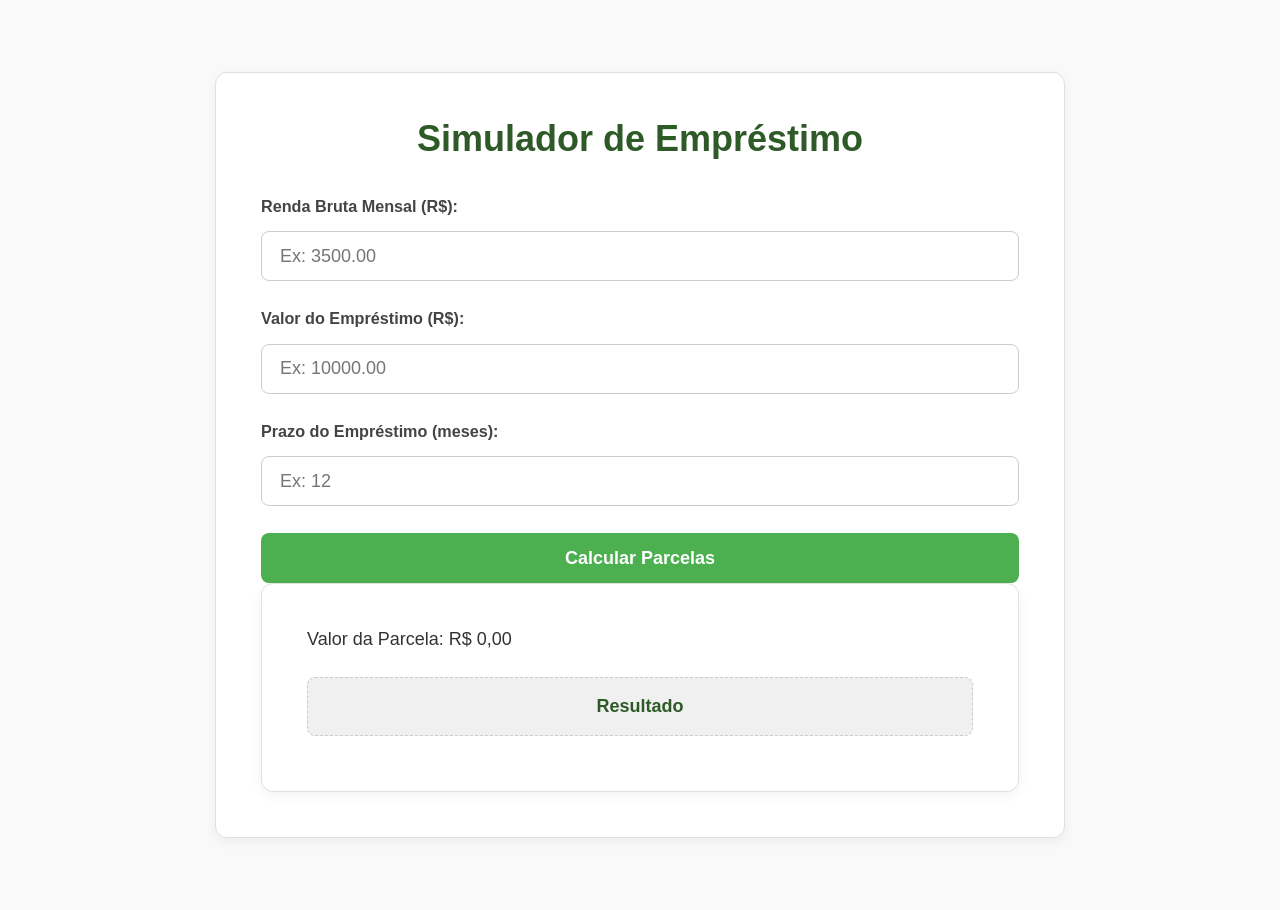
<file: calculadora/index.html>
<!doctype html>
<html lang="pt-br">
  <head>
    <meta charset="UTF-8" />
    <meta name="viewport" content="width=device-width, initial-scale=1.0" />
    <link rel="stylesheet" href="css/reset.css" />
    <link rel="stylesheet" href="css/style.css" />
    <title>Simulador de Empréstimo</title>
  </head>

  <body>
    <section>
      <div>
        <h1>Simulador de Empréstimo</h1>
        <form id="loan-form">
          <p>
            <label for="renda-bruta">Renda Bruta Mensal (R$):</label>
            <!-- type="number" garante que o teclado mobile seja numérico e o step="0.01" permite decimais -->
            <input
              type="number"
              id="renda-bruta"
              step="0.01"
              min="0"
              placeholder="Ex: 3500.00"
              required
            />
          </p>
          <p>
            <label for="emprestimo">Valor do Empréstimo (R$):</label>
            <input
              type="number"
              id="emprestimo"
              step="0.01"
              min="0"
              placeholder="Ex: 10000.00"
              required
            />
          </p>
          <p>
            <label for="prazo">Prazo do Empréstimo (meses):</label>
            <input
              type="number"
              id="prazo"
              min="1"
              placeholder="Ex: 12"
              required
            />
          </p>

          <button type="button" onclick="calculo_emprestimo()">
            Calcular Parcelas
          </button>

          <div id="display-resultado">
            <p id="valor-parcela-texto">Valor da Parcela: R$ 0,00</p>
            <h2 id="status-resultado">Resultado</h2>
            <p
              id="motivo-erro"
              style="font-size: 0.9rem; color: #666; margin-top: 10px"
            ></p>
          </div>
        </form>
      </div>
    </section>

    <script>
      function calculo_emprestimo() {
        // Pegando os valores
        const renda_bruta = parseFloat(
          document.getElementById("renda-bruta").value,
        );
        const valor_base = parseFloat(
          document.getElementById("emprestimo").value,
        );
        const prazo = parseInt(document.getElementById("prazo").value);

        const status_h2 = document.getElementById("status-resultado");
        const parcela_p = document.getElementById("valor-parcela-texto");

        // Validação simples
        if (
          isNaN(renda_bruta) ||
          isNaN(valor_base) ||
          isNaN(prazo) ||
          prazo <= 0
        ) {
          status_h2.innerHTML = "Preencha todos os campos corretamente";
          parcela_p.innerHTML = "Valor da Parcela: R$ 0,00";
          return;
        }

        // Lógica de juros (sua lógica original de 2% ao ano)
        let emprestimo_com_juros = valor_base;
        let prazo_ano = Math.trunc(prazo / 12);

        if (prazo_ano >= 1) {
          emprestimo_com_juros += valor_base * (prazo_ano * 0.02);
        }

        // Cálculo da parcela
        let valor_parcela = emprestimo_com_juros / prazo;

        // Exibe o valor da parcela formatado
        parcela_p.innerHTML = `Valor da Parcela: <strong>R$ ${valor_parcela.toLocaleString("pt-BR", { minimumFractionDigits: 2, maximumFractionDigits: 2 })}</strong>`;

        // Verificação de risco (30% da renda)
        if (valor_parcela > renda_bruta * 0.3) {
          status_h2.innerHTML = "Risco de comprometimento de renda";
          status_h2.style.color = "#d9534f"; // Cor de alerta (opcional)
        } else {
          status_h2.innerHTML = "Condição adequada";
          status_h2.style.color = "#2d5a27"; // Cor de sucesso (verde do seu CSS)
        }
      }
    </script>
  </body>
</html>
</file>
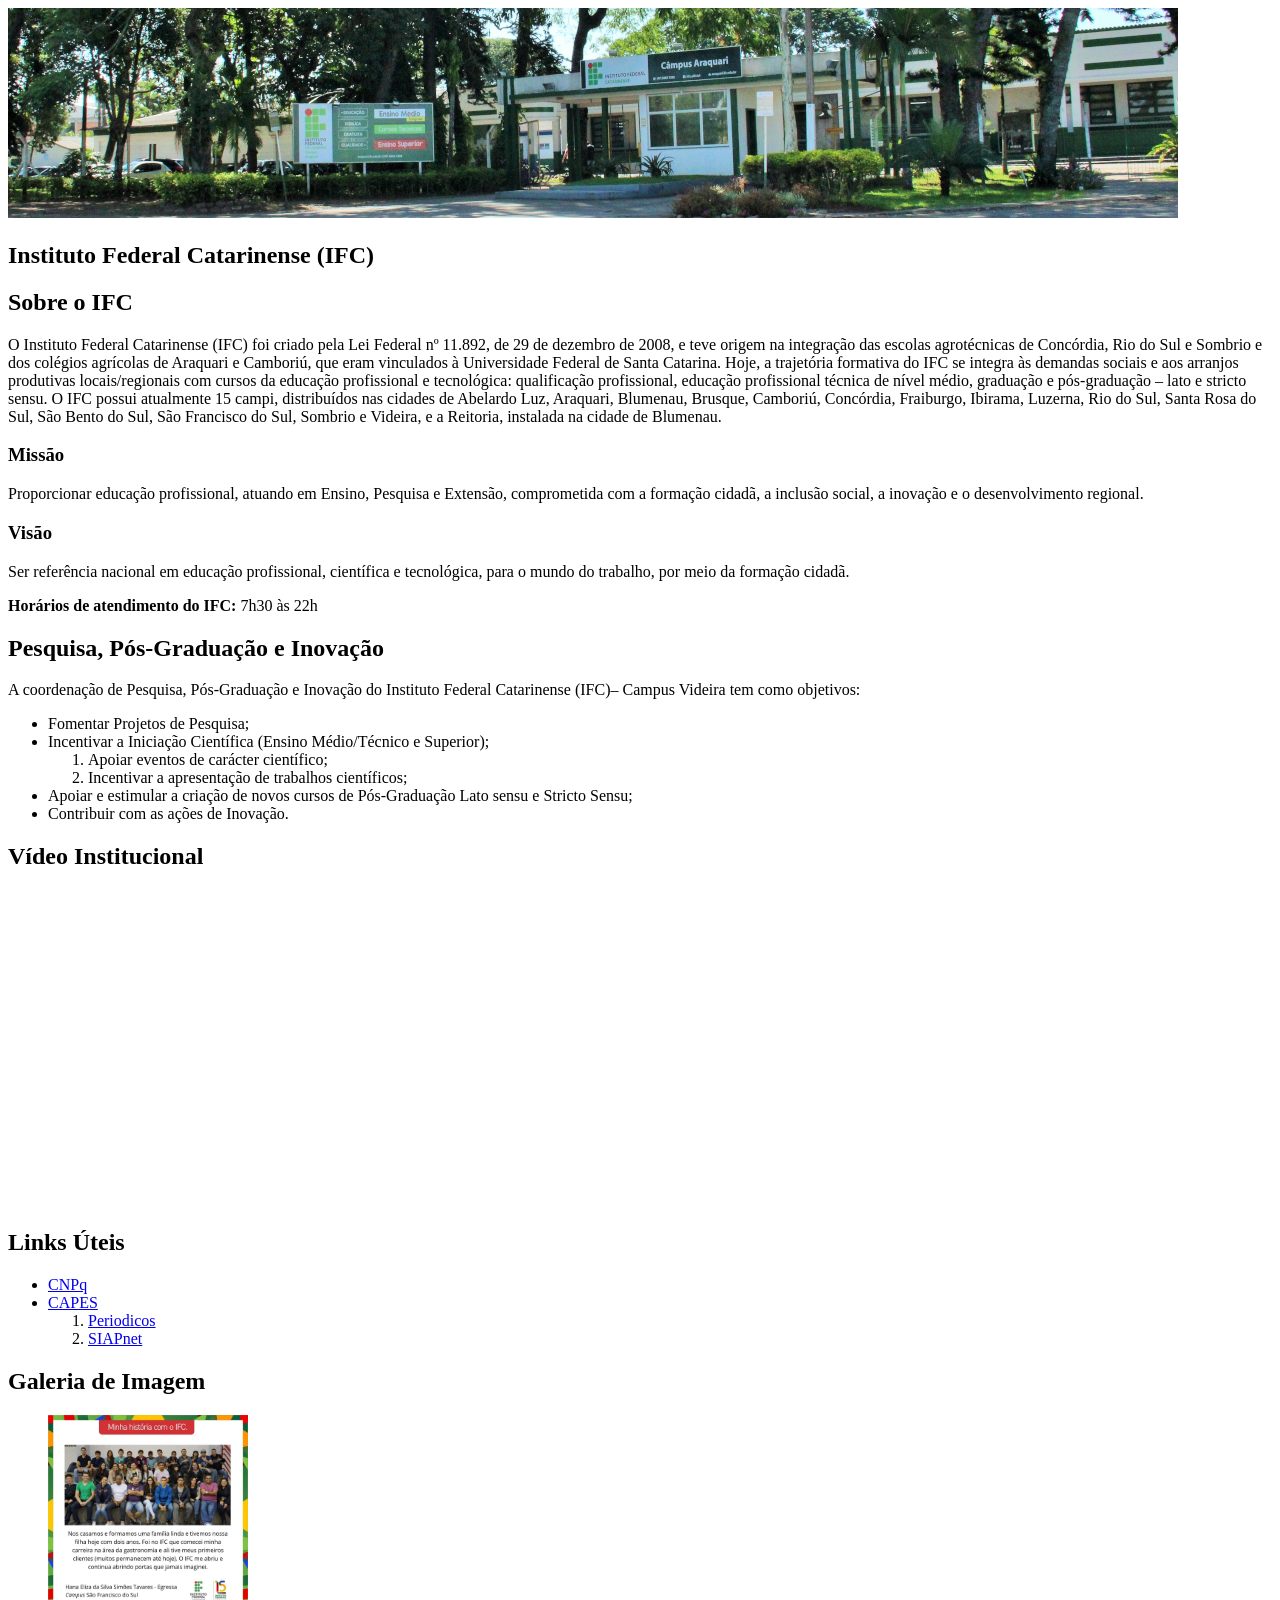
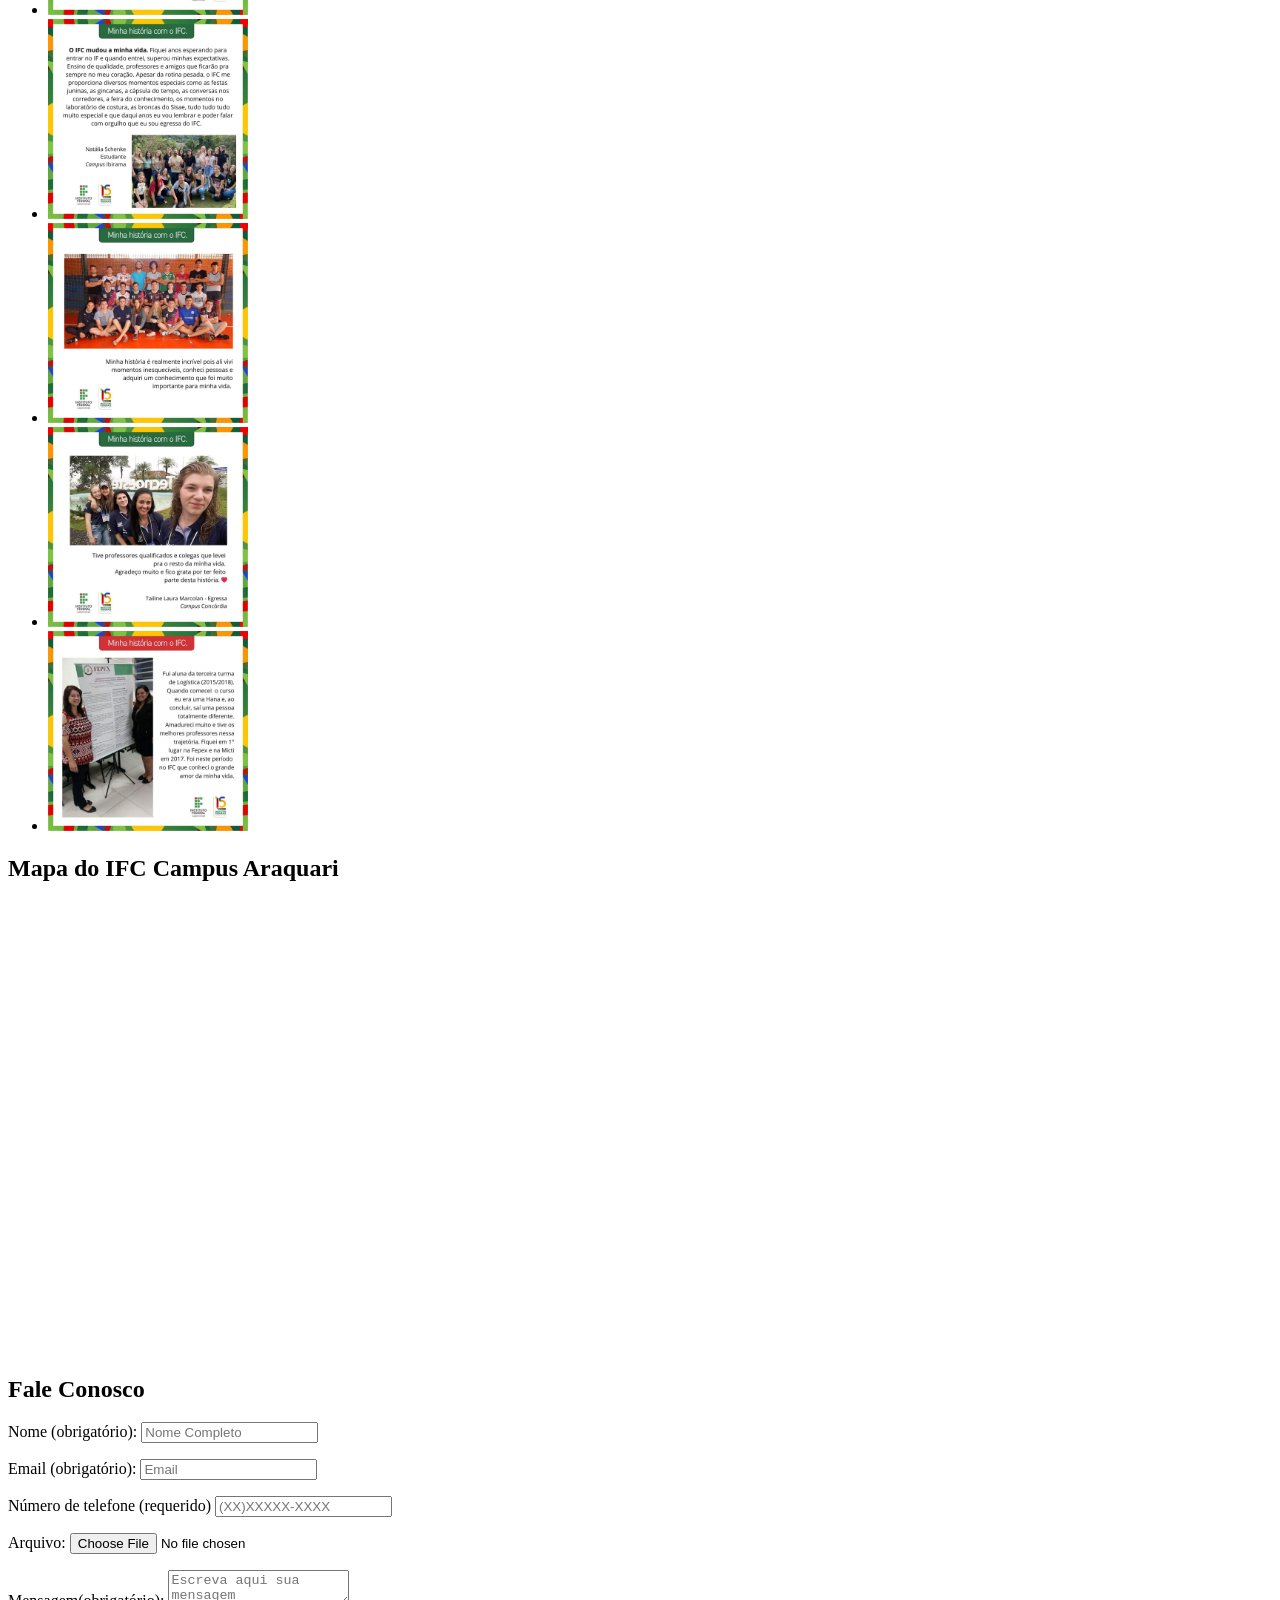
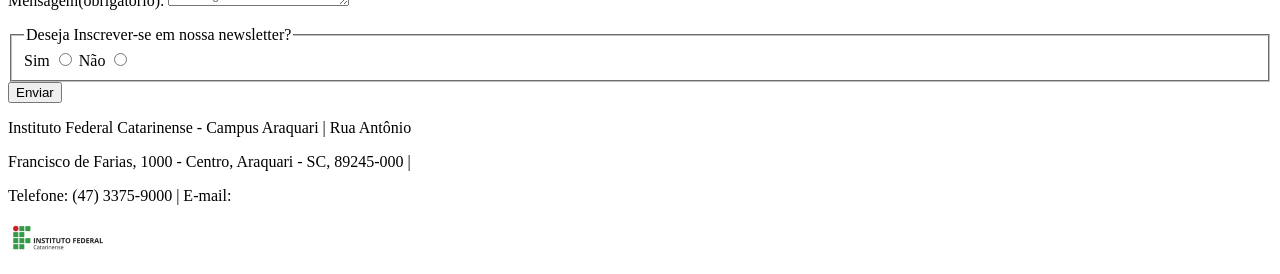
<file: dev_web1/index.html>
<!doctype html>
<html lang="pt-br">
  <head>
    <meta charset="UTF-8" />
    <meta name="viewport" content="width=device-width, initial-scale=1.0" />
    <title>Atividade IFC</title>
  </head>

  <body>
    <header>
      <img src="images/banner-araquari.png" alt="banner" />
    </header>
    <main>
      <section class="sobre">
        <h1>Instituto Federal Catarinense (IFC)</h1>
        <h2>Sobre o IFC</h2>
        <p>
          O Instituto Federal Catarinense (IFC) foi criado pela Lei Federal nº
          11.892, de 29 de dezembro de 2008, e teve origem na integração das
          escolas agrotécnicas de Concórdia, Rio do Sul e Sombrio e dos colégios
          agrícolas de Araquari e Camboriú, que eram vinculados à Universidade
          Federal de Santa Catarina. Hoje, a trajetória formativa do IFC se
          integra às demandas sociais e aos arranjos produtivas locais/regionais
          com cursos da educação profissional e tecnológica: qualificação
          profissional, educação profissional técnica de nível médio, graduação
          e pós-graduação – lato e stricto sensu. O IFC possui atualmente 15
          campi, distribuídos nas cidades de Abelardo Luz, Araquari, Blumenau,
          Brusque, Camboriú, Concórdia, Fraiburgo, Ibirama, Luzerna, Rio do Sul,
          Santa Rosa do Sul, São Bento do Sul, São Francisco do Sul, Sombrio e
          Videira, e a Reitoria, instalada na cidade de Blumenau.
        </p>
        <h3>Missão</h3>
        <p>
          Proporcionar educação profissional, atuando em Ensino, Pesquisa e
          Extensão, comprometida com a formação cidadã, a inclusão social, a
          inovação e o desenvolvimento regional.
        </p>
        <h3>Visão</h3>
        <p>
          Ser referência nacional em educação profissional, científica e
          tecnológica, para o mundo do trabalho, por meio da formação cidadã.
        </p>
        <p><strong>Horários de atendimento do IFC:</strong> 7h30 às 22h</p>
      </section>
      <section class="pesquisa">
        <h2>Pesquisa, Pós-Graduação e Inovação</h2>
        <p>
          A coordenação de Pesquisa, Pós-Graduação e Inovação do Instituto
          Federal Catarinense (IFC)– Campus Videira tem como objetivos:
        </p>
        <ul>
          <li>Fomentar Projetos de Pesquisa;</li>
          <li>
            Incentivar a Iniciação Científica (Ensino Médio/Técnico e Superior);
            <ol>
              <li>Apoiar eventos de carácter científico;</li>
              <li>Incentivar a apresentação de trabalhos científicos;</li>
            </ol>
          </li>
          <li>
            Apoiar e estimular a criação de novos cursos de Pós-Graduação Lato
            sensu e Stricto Sensu;
          </li>
          <li>Contribuir com as ações de Inovação.</li>
        </ul>
      </section>
      <section>
        <h2>Vídeo Institucional</h2>
        <iframe
          width="560"
          height="315"
          src="https://www.youtube.com/embed/dpPv_CwLjos?si=c-RffDvIR1Qp9Nid"
          title="YouTube video player"
          frameborder="0"
          allow="
            accelerometer;
            autoplay;
            clipboard-write;
            encrypted-media;
            gyroscope;
            picture-in-picture;
            web-share;
          "
          referrerpolicy="strict-origin-when-cross-origin"
          allowfullscreen
        ></iframe>
      </section>
      <section>
        <h2>Links Úteis</h2>
        <ul>
          <li><a href="http://www.cnpq.br/">CNPq</a></li>
          <li>
            <a href="http://www.capes.gov.br/">CAPES</a>
            <ol>
              <li><a href="http://periodicos.capes.gov.br/">Periodicos</a></li>
              <li><a href="http://www.siapenet.gov.br/">SIAPnet</a></li>
            </ol>
          </li>
        </ul>
      </section>
      <section>
        <h2>Galeria de Imagem</h2>
        <ul>
          <li>
            <a href="images/originals/ifc-minha-historia-1.jpg"
              ><img
                src="images/originals/ifc-minha-historia-1.jpg"
                alt=""
                width="200px"
            /></a>
          </li>
          <li>
            <a href="images/originals/ifc-minha-historia-1.jpg"
              ><img
                src="images/originals/ifc-minha-historia-2.jpg"
                alt=""
                width="200px"
            /></a>
          </li>
          <li>
            <a href="images/originals/ifc-minha-historia-1.jpg"
              ><img
                src="images/originals/ifc-minha-historia-3.jpg"
                alt=""
                width="200px"
            /></a>
          </li>
          <li>
            <a href="images/originals/ifc-minha-historia-1.jpg"
              ><img
                src="images/originals/ifc-minha-historia-4.jpg"
                alt=""
                width="200px"
            /></a>
          </li>
          <li>
            <a href="images/originals/ifc-minha-historia-1.jpg"
              ><img
                src="images/originals/ifc-minha-historia-5.jpg"
                alt=""
                width="200px"
            /></a>
          </li>
        </ul>
      </section>
      <section>
        <h2>Mapa do IFC Campus Araquari</h2>
        <iframe
          src="https://www.google.com/maps/embed?pb=!1m18!1m12!1m3!1d3573.8822212091195!2d-48.738315!3d-26.394992499999994!2m3!1f0!2f0!3f0!3m2!1i1024!2i768!4f13.1!3m3!1m2!1s0x94deb5609af7afc5%3A0x34c75ce16022aa6a!2sInstituto%20Federal%20Catarinense%20Campus%20Araquari!5e0!3m2!1spt-BR!2sbr!4v1772197135092!5m2!1spt-BR!2sbr"
          width="600"
          height="450"
          style="border: 0"
          allowfullscreen=""
          loading="lazy"
          referrerpolicy="no-referrer-when-downgrade"
        ></iframe>
      </section>
      <section>
        <h2>Fale Conosco</h2>
        <form action="#">
          <p>
            <label for="nome">Nome (obrigatório):</label>
            <input type="text" id="nome" placeholder="Nome Completo" required />
          </p>
          <p>
            <label for="email">Email (obrigatório):</label>
            <input type="email" id="email" placeholder="Email" required />
          </p>
          <p>
            <label for="telefone">Número de telefone (requerido)</label>
            <input type="tel" id="telefone" placeholder="(XX)XXXXX-XXXX" />
          </p>
          <p>
            <label for="arquivo">Arquivo:</label>
            <input type="file" id="arquivo" placeholder="" />
          </p>
            <p>
            <label for="mensagem">Mensagem(obrigatório):</label>
            <textarea id="mensagem" name="mensagem"  placeholder="Escreva aqui sua mensagem" required></textarea>
          </p>

          <fieldset>
            <legend>Deseja Inscrever-se em nossa newsletter?</legend>
            <label for="sim">Sim</label>
            <input type="radio" id="sim" name="newsletter" value="sim" />
            <label for="nao">Não</label>
            <input type="radio" id="nao" name="newsletter" value="nao" />
          </fieldset>
          <button type="submit">Enviar</button>
        </form>
      </section>
    </main>
    <footer>
        <p>
            Instituto Federal Catarinense - Campus Araquari | Rua Antônio
        </p>
        <p>
            Francisco de Farias, 1000 - Centro, Araquari - SC, 89245-000 |
       </p>    
       <p>    
       Telefone: (47) 3375-9000 | E-mail:
       </p>
       <p>
            <img src="images/logo-ifc.png" alt="Logo IFC">
       </p>
    </footer>
  </body>
</html>
</file>
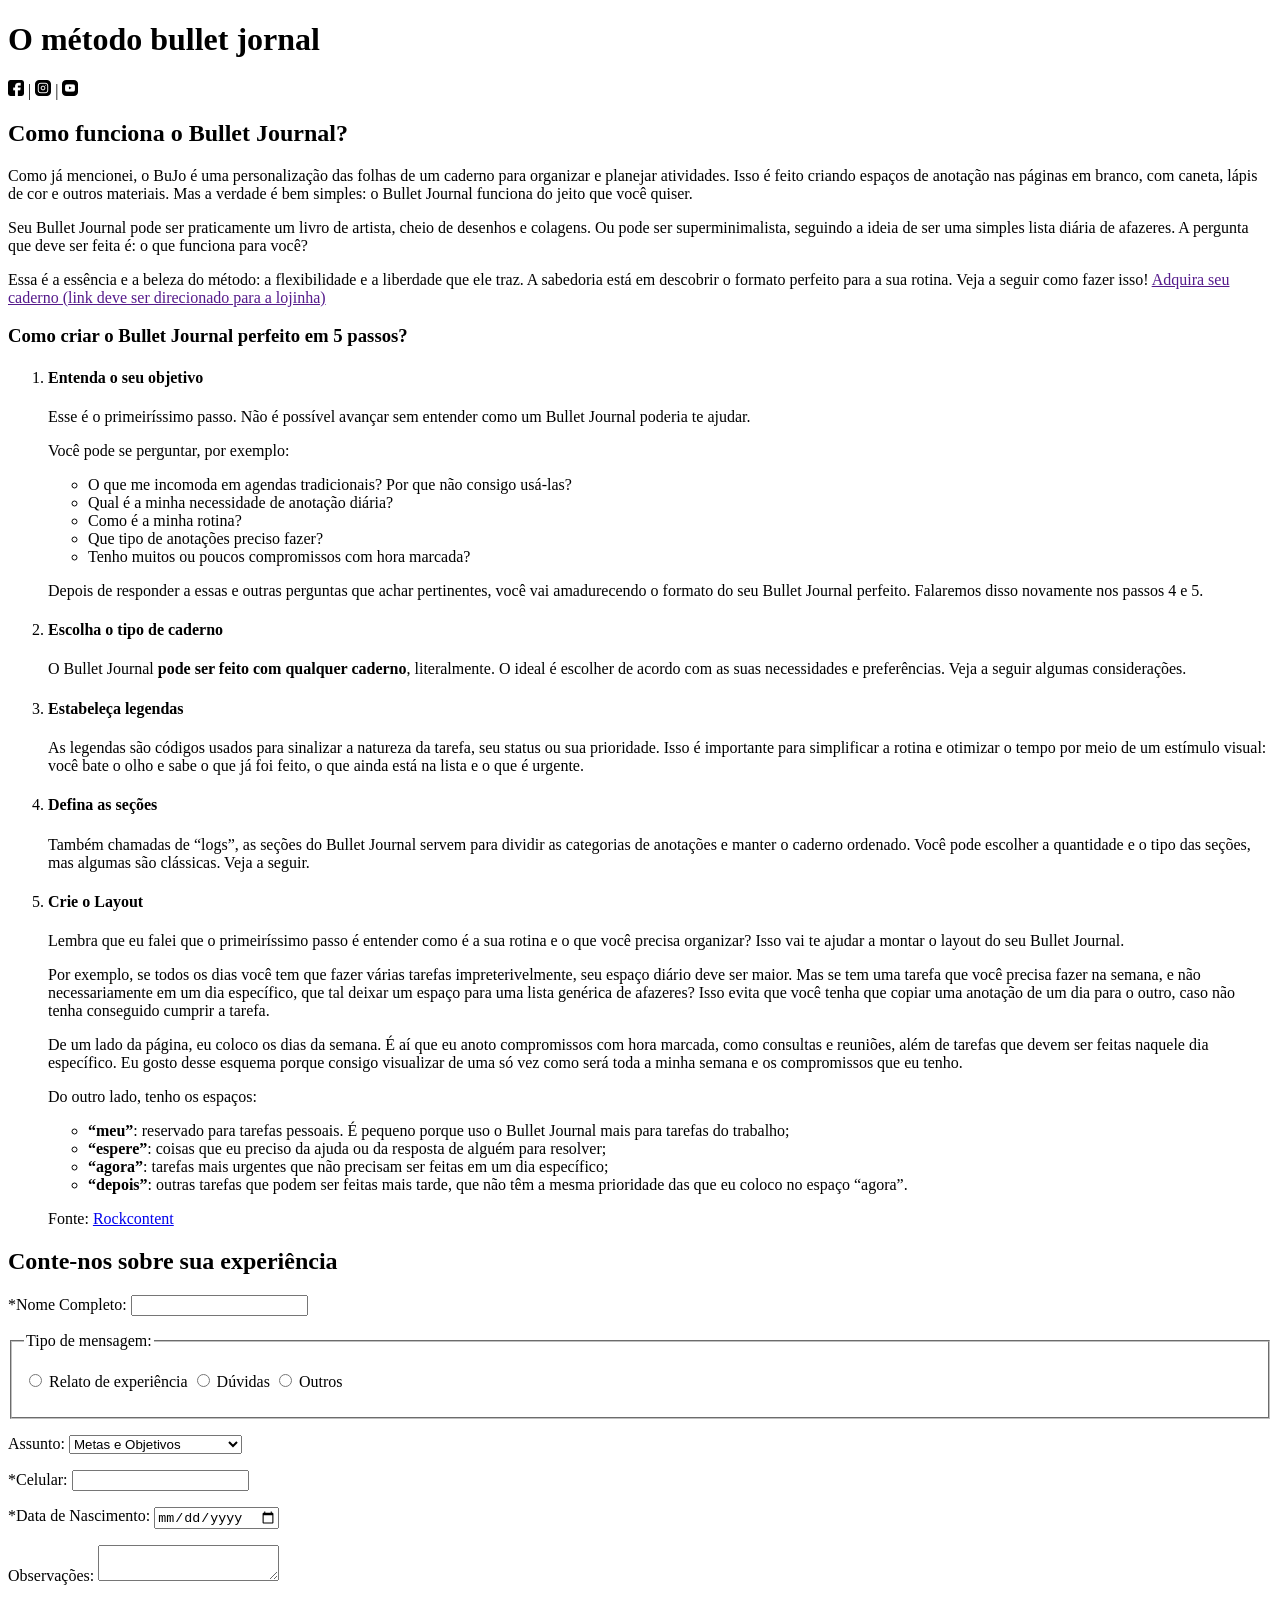
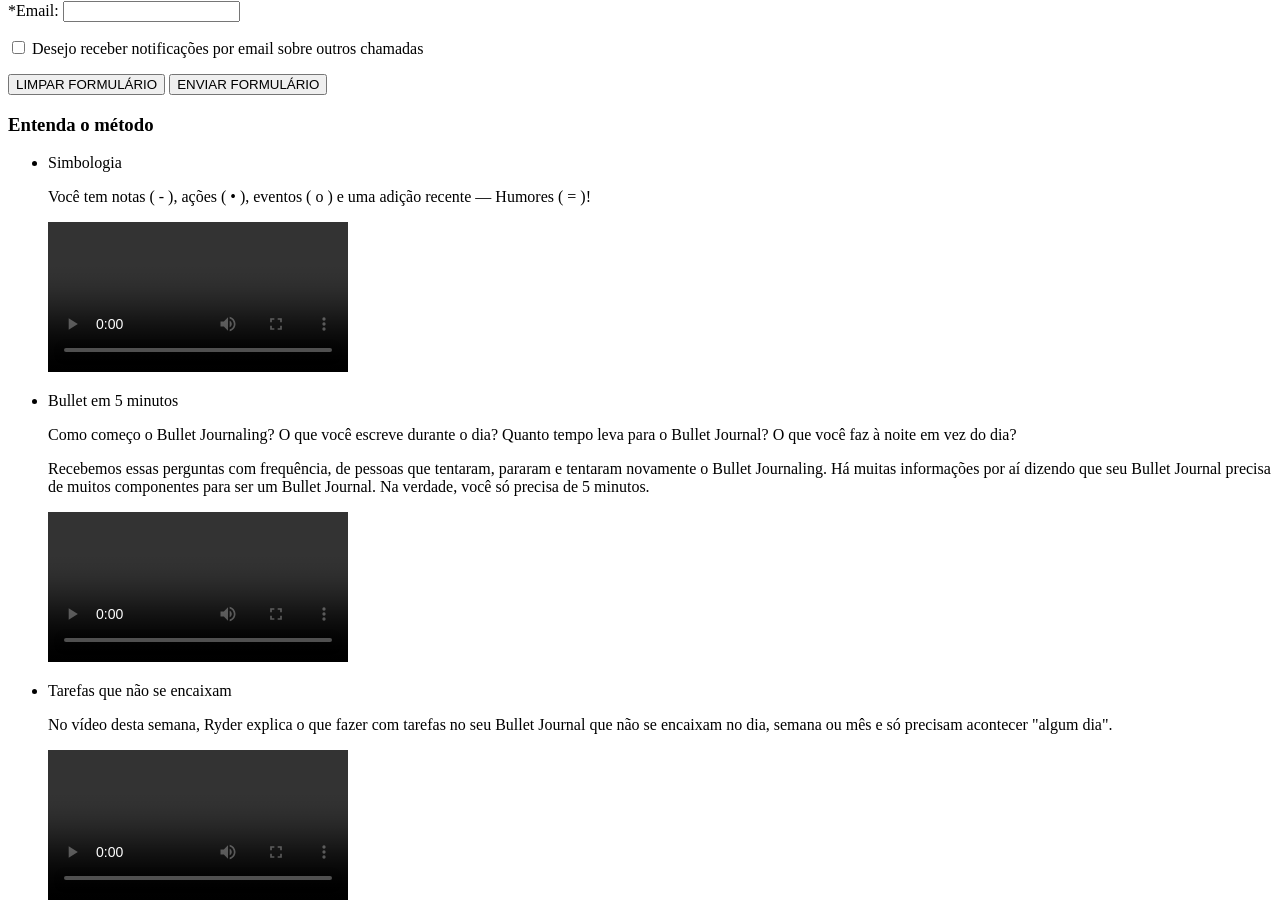
<file: atv-bullet/index-bullet.html>
<!doctype html>
<html lang="pt-br">

<head>
  <meta charset="UTF-8" />
  <meta name="viewport" content="width=device-width, initial-scale=1.0" />
  <title>Home-bullet</title>
</head>

<body>
  <header>
      <h1>O método bullet jornal</h1>
    <p>
      <img src="./src/images/social-icon/facebook.png" alt="Facebook" />
      |
      <img src="./src/images/social-icon/instagram.png" alt="Instagram" />
      |
      <img src="./src/images/social-icon/youtube.png" alt="YouTube" />
    </p>
  </header>
  <main>
      <section>
    <h2>Como funciona o Bullet Journal?</h2>
    <p>
      Como já mencionei, o BuJo é uma personalização das folhas de um caderno
      para organizar e planejar atividades. Isso é feito criando espaços de
      anotação nas páginas em branco, com caneta, lápis de cor e outros
      materiais. Mas a verdade é bem simples: o Bullet Journal funciona do
      jeito que você quiser.
    </p>
    <p>
      Seu Bullet Journal pode ser praticamente um livro de artista, cheio de
      desenhos e colagens. Ou pode ser superminimalista, seguindo a ideia de
      ser uma simples lista diária de afazeres. A pergunta que deve ser feita
      é: o que funciona para você?
    </p>
    <p>
      Essa é a essência e a beleza do método: a flexibilidade e a liberdade
      que ele traz. A sabedoria está em descobrir o formato perfeito para a
      sua rotina. Veja a seguir como fazer isso!
      <a href="">Adquira seu caderno (link deve ser direcionado para a lojinha)</a>
    </p>
    <h3>Como criar o Bullet Journal perfeito em 5 passos?</h3>
    <ol>
      <li>
      <h4>Entenda o seu objetivo</h4>
        <p>
          Esse é o primeiríssimo passo. Não é possível avançar sem entender
          como um Bullet Journal poderia te ajudar.
        </p>
        <p>Você pode se perguntar, por exemplo:</p>
        <ul>
          <li>
            O que me incomoda em agendas tradicionais? Por que não consigo
            usá-las?
          </li>
          <li>Qual é a minha necessidade de anotação diária?</li>
          <li>Como é a minha rotina?</li>
          <li>Que tipo de anotações preciso fazer?</li>
          <li>Tenho muitos ou poucos compromissos com hora marcada?</li>
        </ul>
        <p>
          Depois de responder a essas e outras perguntas que achar
          pertinentes, você vai amadurecendo o formato do seu Bullet Journal
          perfeito. Falaremos disso novamente nos passos 4 e 5.
        </p>
      </li>
      <li>
        <h4>Escolha o tipo de caderno</h4>
        <p>
          O Bullet Journal
          <strong>pode ser feito com qualquer caderno</strong>, literalmente.
          O ideal é escolher de acordo com as suas necessidades e
          preferências. Veja a seguir algumas considerações.
        </p>
      </li>
      <li>
        <h4>Estabeleça legendas</h4>
        <p>
          As legendas são códigos usados para sinalizar a natureza da tarefa,
          seu status ou sua prioridade. Isso é importante para simplificar a
          rotina e otimizar o tempo por meio de um estímulo visual: você bate
          o olho e sabe o que já foi feito, o que ainda está na lista e o que
          é urgente.
        </p>
      </li>
      <li>
        <h4>Defina as seções</h4>
        <p>
          Também chamadas de “logs”, as seções do Bullet Journal servem para
          dividir as categorias de anotações e manter o caderno ordenado. Você
          pode escolher a quantidade e o tipo das seções, mas algumas são
          clássicas. Veja a seguir.
        </p>
      </li>

      <li>
        <h4>Crie o Layout</h4>
        <p>
          Lembra que eu falei que o primeiríssimo passo é entender como é a
          sua rotina e o que você precisa organizar? Isso vai te ajudar a
          montar o layout do seu Bullet Journal.
        </p>
        <p>
          Por exemplo, se todos os dias você tem que fazer várias tarefas
          impreterivelmente, seu espaço diário deve ser maior. Mas se tem uma
          tarefa que você precisa fazer na semana, e não necessariamente em um
          dia específico, que tal deixar um espaço para uma lista genérica de
          afazeres? Isso evita que você tenha que copiar uma anotação de um
          dia para o outro, caso não tenha conseguido cumprir a tarefa.
        </p>
        <p>
          De um lado da página, eu coloco os dias da semana. É aí que eu anoto
          compromissos com hora marcada, como consultas e reuniões, além de
          tarefas que devem ser feitas naquele dia específico. Eu gosto desse
          esquema porque consigo visualizar de uma só vez como será toda a
          minha semana e os compromissos que eu tenho.
        </p>
        <p>Do outro lado, tenho os espaços:</p>
        <ul>
          <li>
            <strong>“meu”</strong>: reservado para tarefas pessoais. É pequeno
            porque uso o Bullet Journal mais para tarefas do trabalho;
          </li>
          <li>
            <strong>“espere”</strong>: coisas que eu preciso da ajuda ou da
            resposta de alguém para resolver;
          </li>
          <li>
            <strong>“agora”</strong>: tarefas mais urgentes que não precisam
            ser feitas em um dia específico;
          </li>
          <li>
            <strong>“depois”</strong>: outras tarefas que podem ser feitas
            mais tarde, que não têm a mesma prioridade das que eu coloco no
            espaço “agora”.
          </li>
        </ul>
        <p>
          Fonte:
          <a href="https://rockcontent.com/br/talent-blog/bullet-journal/">Rockcontent</a>
        </p>
      </li>
    </ol>
    <p>
    <form action="#">
      <h2>Conte-nos sobre sua experiência</h2>
      <p>
        <label for="nome">*Nome Completo:</label>
        <input type="text" id="nome" name="nome" required />
      </p>
      <fieldset >
        <legend>Tipo de mensagem:</legend>
        <p>
          <input type="radio" id="relato" name="relato" />
          <label for="relato">Relato de experiência</label>
          <input type="radio" id="duvidas" name="relato" />
          <label for="duvidas">Dúvidas</label>
          <input type="radio" id="outros" name="relato" />
          <label for="outros">Outros</label>
        </p>
      </fieldset>
      <p>
        <label for="assunto">Assunto:</label>
        <select name="seleção" id="assunto">
          <option value="metas">Metas e Objetivos</option>
          <option value="coleções">Coleções Personalizadas</option>
          <option value="registro">Registro de Hábito</option>
          <option value="planejamento">Planejamento Financeiro</option>
        </select>
      </p>
      <p>
        <label for="celular">*Celular:</label>
        <input type="tel" id="celular" name="celular" required />
      </p>
      <p>
        <label for="data-nascimento">*Data de Nascimento:</label>
        <input type="date" id="data-nascimento" name="data-nascimento" required />
      </p>
      <p>
        <label for="observações">Observações:</label>
        <textarea id="observações" name="observações"></textarea>
      </p>
      <p>
        <label for="email">*Email:</label>
        <input type="email" id="email" name="email" required />
      </p>
      <p>
        <input type="checkbox" id="aceite" name="aceite" />
        <label for="aceite">Desejo receber notificações por email sobre outros chamadas</label>
      </p>
      <p>
        <button type="reset">LIMPAR FORMULÁRIO</button>
        <button type="submit">ENVIAR FORMULÁRIO</button>
      </p>
    </form>
    </p>
    <p>
      <h3>Entenda o método</h3>
    </p>
      <ul>
        <li>
          <p>Simbologia</p>
          <p>Você tem notas ( - ), ações ( • ), eventos ( o ) e uma adição recente —⁠ Humores ( = )!</p>
          <video src="./src/videos/simbologia.mp4" controls></video>
        </li>
        <li>
          <p>Bullet em 5 minutos</p>
          <p>Como começo o Bullet Journaling? O que você escreve durante o dia? Quanto tempo leva para o Bullet Journal? O que você faz à noite em vez do dia?</p>
          <p>Recebemos essas perguntas com frequência, de pessoas que tentaram, pararam e tentaram novamente o Bullet Journaling. Há muitas informações por aí dizendo que seu Bullet Journal precisa de muitos componentes para ser um Bullet Journal. Na verdade, você só precisa de 5 minutos.</p>
          <video src="./src/videos/bullet-5min.mp4" controls></video>
        </li>
        <li><p>Tarefas que não se encaixam</p>
            <p>No vídeo desta semana, Ryder explica o que fazer com tarefas no seu Bullet Journal que não se encaixam no dia, semana ou mês e só precisam acontecer "algum dia".</p>
            <video src="./src/videos/tarefas-nao-encaixam.mp4" controls></video>
        </li>
      </ul>
      <p></p>
  </main>
  <footer>
  </footer>
</body>

</html>
</file>
<file: calculadora/css/style.css>
/* Configuração Global */
html {
    font-size: clamp(1rem, calc(0.5rem + 1.5vw), 1.125rem); /* Ajuste leve na escala */
    font-family: sans-serif;
    background-color: #f9f9f9;
    color: #333;
}

section {
    padding: 5vw 10vw;
    display: flex;
    justify-content: center;
}

section div {
    background-color: white;
    border: solid 1px #e0e0e0; /* Cinza suave em vez de azul */
    border-radius: 12px;
    padding: 5vw 4vw;
    box-shadow: 0 4px 12px rgba(0, 0, 0, 0.05); /* Sombra leve para profundidade */
    width: 100%;
    max-width: 500px; /* Limite para não esticar demais no mobile */
}

section div h1 {
    text-align: center;
    font-size: 1.75rem;
    font-weight: bold;
    color: #2d5a27; /* Verde escuro */
    margin-bottom: 1.5rem;
}

section div label {
    font-weight: 600;
    font-size: 0.9rem;
    color: #444;
}

section div input {
    border: solid 1px #ccc;
    border-radius: 8px;
    width: 100%;
    margin: 0.8rem 0 1.5rem 0;
    padding: 0.8rem 1rem;
    box-sizing: border-box;
    transition: border-color 0.3s, box-shadow 0.3s;
}

section div input:focus {
    outline: none;
    border-color: #4CAF50; /* Verde ao focar */
    box-shadow: 0 0 0 3px rgba(76, 175, 80, 0.2);
}

section div form {
    display: grid;
    padding: 0;
}

section div form button {
    background: #4CAF50; /* Verde Padrão */
    color: white;
    border-radius: 8px;
    padding: 1rem 0;
    border: none;
    font-weight: bold;
    font-size: 1rem;
    cursor: pointer;
    transition: background 0.3s ease;
}

section div form button:hover {
    background: #388E3C; /* Verde mais escuro no hover */
}

section div h2 {
    background: #f0f0f0;
    text-align: center;
    padding: 1.5rem;
    border-radius: 8px;
    margin-top: 1.5rem;
    font-weight: bold;
    color: #2d5a27;
    border: 1px dashed #ccc;
}

/* Responsividade para Desktop */
@media only screen and (min-width: 850px) {
    section {
        padding: 4rem 2rem;
    }

    section div {
        padding: 2.5rem;
        max-width: 850px;
    }

    section div h1 {
        font-size: 2rem;
        margin-bottom: 2rem;
    }

    section div input {
        padding: 0.75rem 1rem;
    }

    section div form {
        padding: 0;
    }

    section div h2 {
        padding: 1rem;
    }

    section div form button {
        padding: 0.8rem;
    }
}
</file>
